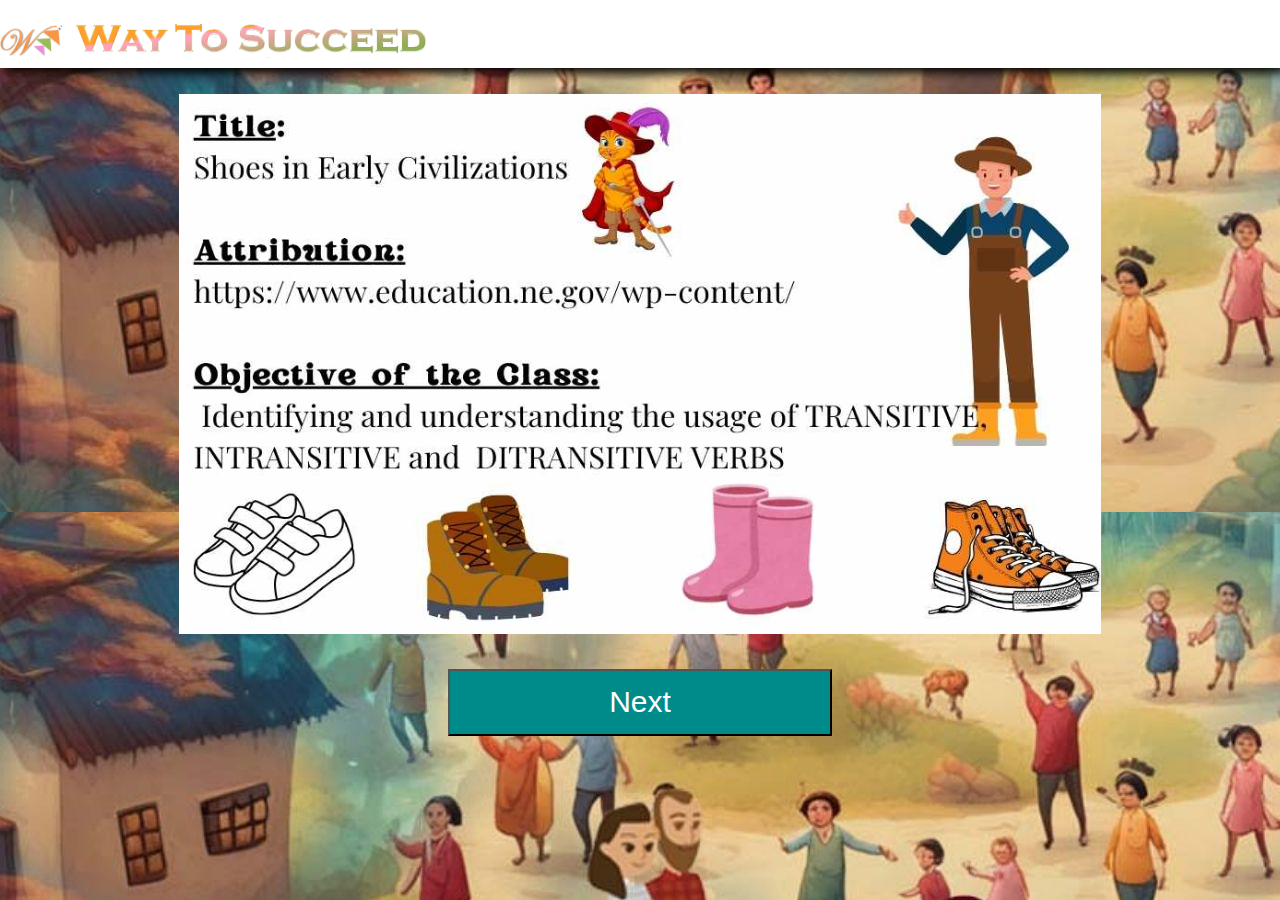
<file: index.html>
<html>
    <head> 
        <title>Verbs</title>
        <link rel="stylesheet" href="https://maxcdn.bootstrapcdn.com/bootstrap/3.4.0/css/bootstrap.min.css">

        <script src="https://ajax.googleapis.com/ajax/libs/jquery/3.4.1/jquery.min.js"></script>
      
        <script src="https://maxcdn.bootstrapcdn.com/bootstrap/3.4.0/js/bootstrap.min.js"></script>
        <link rel="icon" type="image/x-icon" href="Logo_last.png">
        <link rel="stylesheet" href="wts.css">
      

</head>

    
<body background="bg.jpg"> 
    <div class="header" style="background-color:white;width:100%; box-shadow:5px 5px 10px rgb(0, 0, 0); padding-bottom:10px;">
        <img src="Logo.png" width="5%" style="float:left; margin-top:25px;" class="img-responsive">
        <span> <img src="header.png" width="30%" height="100px" class="img-responsive"></span>
    </div>


        <div class="eng">
       <img src="pic1.jpg"  alt="This picture is not supported by your computer" width=75% height="60%">
       </div>

<button id="nexto" onclick="test()">Next</button>

<script>
    function test(){
        window.location="story.html"
    }


</script>

    </body>
</html>
</file>
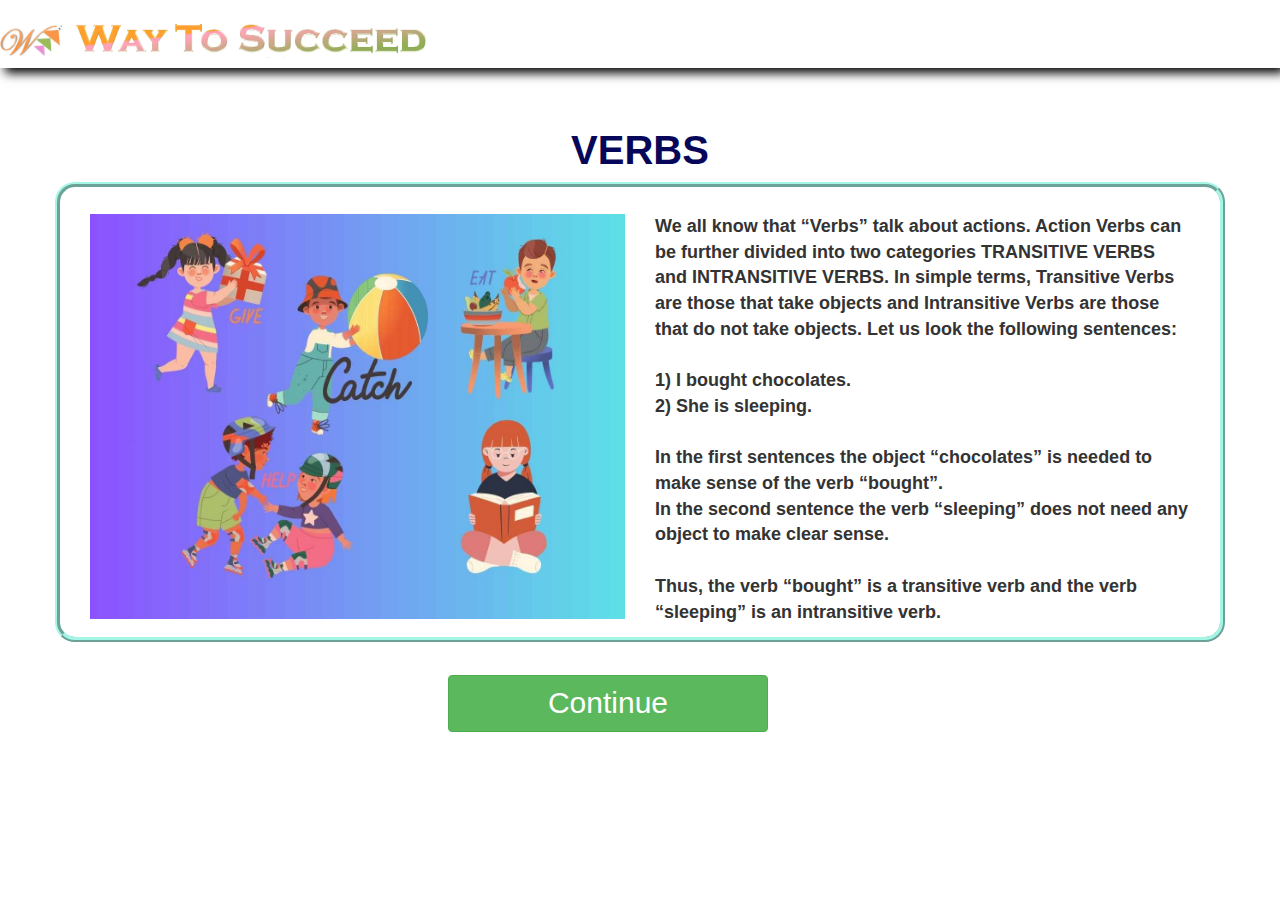
<file: story.html>
<html>
    <head> <title>Class Activity 1</title>
        <link rel="stylesheet" href="https://maxcdn.bootstrapcdn.com/bootstrap/3.4.0/css/bootstrap.min.css">

        <script src="https://ajax.googleapis.com/ajax/libs/jquery/3.4.1/jquery.min.js"></script>
      
        <script src="https://maxcdn.bootstrapcdn.com/bootstrap/3.4.0/js/bootstrap.min.js"></script>
        <link rel="icon" type="image/x-icon" href="Logo_last.png">
        <style>
            p{
                font-size:30px;
                margin-top:10%;
                font-weight: bold;
            }

            .maindiv{
                border: 5px rgb(164, 246, 229) ridge;
                border-radius: 20px;
            }

            #nextbtn, #backbtn{
                width: 25%;
                font-size:30px;
                margin-right: 5%
            }

            #backbtn, #newbtn{
                display:none;
            }

            #family{
                width:95%;
                height:95%;
                margin-top: 5px;
                margin-bottom: 5px;
            }
            #about{
                font-weight: bold;
                font-size:40px;
                color:rgb(7, 7, 89)
            }
            #story{
             
                font-size: 18px;
                border-radius: 20px;
            }
         
        
        </style>
</head>

    <body> 
        <div class="header" style="width:100%; box-shadow:5px 5px 10px rgb(0, 0, 0); padding-bottom:10px;">
            <img src="Logo.png" width="5%" style="float:left; margin-top:25px;" class="img-responsive">
            <span> <img src="header.png" width="30%" height="100px" class="img-responsive"></span>
        </div>
         <br>
        <br>
        
        <center>
            <h2 id="about">VERBS</h2>   
         <div class="maindiv container">   
            <center>
            <div class="col-lg-6 col-md-6 col-sm-6 col-xs-11 imgdiv" style= "height: 450px;">
                <img id="family" src="pic2.jpg" style="width:100%; height:90%; margin-top:5%;"> 
            </div>
 
 
              

            
            <div class="col-lg-6 col-md-6 col-sm-6 col-xs-11" style= "height: 450px;">
                <p id="story" style="text-align:left; width:100%; margin-top:5%;">

                    We all know that “Verbs” talk about actions. Action Verbs can be
                    further divided into two categories TRANSITIVE VERBS and
                    INTRANSITIVE VERBS.
                    
                    In simple terms, Transitive Verbs are those that take objects and
                    Intransitive Verbs are those that do not take objects. Let us look the
                    following sentences: <br><br>
                    1) I <span style="font-weight: bolder;">bought</span> chocolates.  <br>
                    2) She is <span style="font-weight: bolder;">sleeping.</span> 
                    <br><br>
                    In the first sentences the object “chocolates” is needed to make
                    sense of the verb “bought”. <br>
                    In the second sentence the verb “sleeping” does not need any
                    object to make clear sense. <br><br>
                    Thus, the verb “bought” is a transitive verb and the verb “sleeping”
                    is an intransitive verb.  



                </p>  
            </div>
        </center>
        </div>
        <br>
        <div class="" style="text-align:center; padding-top:1%">
            
            <button id="backbtn" onclick="backpic()" class="btn btn-success">Back</button>
            <button id="nextbtn" onclick="update()" class="btn btn-success">Continue</button>
            <button id="newbtn" onclick="newpage()" class="btn btn-success">Next</button>
            

        </div>
    

        </center>   

        <script>

            var images = ["Assests/1.jpg", "Assests/2.jpg", "Assests/3.jpg", "Assests/4.jpg", "Assests/5.jpg", "Assests/6.jpg", "Assests/7.jpg", "Assests/8.jpg", "Assests/9.jpg", "Assests/10.jpg", "Assests/11.jpg", "Assests/12.jpg","Assests/13.jpg","Assests/14.jpg","Assests/15.jpg"];
            var para=["Shoes—we wear them nearly every day. We walk, run, jump, climb, and stand in them for hours on end. Yet we hardly think about them because they are such an ordinary part of our daily lives. Shoes were not always an important part of people’s wardrobes. The ancient Greeks, Egyptians, and Persians made and wore sandals, but actually went barefoot most of the time. These people lived in regions where the weather was temperate, and shoes were not needed to keep their feet warm. Archaeologists have found shoes in the ruins of these civilizations",
                    
                      "<span style='background-color: aqua;'>PQ-</span><br> <br> 1. Which nationalities are mentioned in the paragraph you have just read? <br><br> Ans: Greeks, Egyptians and Persians.",

                      "<img src='3th.jpg' style='width: 100%;'  alt=''>",

                      "<img src='4th.jpg' style='width: 100%;'  alt=''>",


                      "<img src='5th.jpg' style='width: 100%;'  alt=''>",

                      "<img src='6th.jpg' style='width: 100%;'  alt=''>",

                      

                      


                      "● Let us now understand what are OBJECTS in the English Language : <br><br> <u> Objects are always nouns or Pronouns.</u><br><br>In English grammar, an indirect object is the word or phrase that receives the direct object. <br><br> In the sentence<b style='font-weight: bolder;'>The students gave the teacher flowers.</b> The subject is student The indirect object is the teacher. The direct object is flowers.<span style='background-color: aqua;'>Indirect objects always depend on direct objects</span>",


                      "In ancient Egypt, the easiest way to make shoes was to use materials that were readily available, including tree bark, leaves, and grasses. In ancient Egypt, sandals were made of rushes, which are grassy plants with hollow stalks. Rushes are the same plants used today to make chair bottoms, mats, and baskets.",

                      "Greeks caused the evolution of shoes by making sandals with leather from the hides of animals. The first Greek shoes were purely functional. Over time, the Greeks dyed and decorated their shoes to make fashion statements. Women began to wear soft, enclosed leather shoes, and these grew increasingly fancy in the later years of the Greek civilization.",


                      "<span style='background-color: aqua;'>PQ-</span><br> <br> What were the sandals in ancient Egypt made of? <br> <br> Ans: In Egypt sandals were made of rushes, which are grassy plants with hollow stalks. <br><br> What grew increasingly fancy in the later years of Greek civilization? <br><br> Ans: Soft, enclosed leather shoes worn by women grew increasingly fancy in the later years of the Greek civilization.",

                      "<img src='11th.jpg' style='width: 100%;'  alt=''>",


                    


                      "In Rome shoemakers often dyed sandals in bright colours that represented the different jobs held by the people wearing them. The patricians, or privileged classes, wore red sandals with moon-shaped ornaments on the back. Senators wore brown shoes with four black leather straps wound around the lower leg. Consuls, or legal officers, wore white shoes, and soldiers wore heavy leather sandals that were more like boots—but with bare toes!",


                      "Meanwhile, people who lived in cold northern climates were making their shoes from the hides of furry animals, such as polar bears and yaks. The soles and tops of these shoes were made from pieces of soft leather sewn together. This type of shoe—whether or not it used fur—was called a moccasin. Some Native American groups made and wore moccasins for thousands of years. Some moccasins were plain, and others were adorned with beadwork.",


                      "<span style='background-color: aqua;'>PQ-</span><br><br> Q1) Who wore red sandals with moon-shaped ornaments on the back? <br> Ans: The patricians, or privileged classes <br> <br> Q2) Who made and wore moccasins for thousands of years?<br> Ans: Some Native American groups <br><br> Q3) What did Senators wear? <br> Ans: Senators wore brown shoes with four black leather straps wound around the lower leg.", 

                     "<img src='15th.jpg' style='width: 100%;'  alt=''>",

                    ]
            
            
            var i = -1;
            function update(){
                i++
                document.getElementById("backbtn").style.display="inline-block"
                if(i > para.length-1){
                    document.getElementById("nextbtn").style.display="none"
                    document.getElementById("newbtn").style.display="inline-block"
                    document.getElementById("family").src = "last.jpg";
                    document.getElementById("story").style.fontSize="22px"
                    document.getElementById("story").style.borderLeftStyle="solid"
                    document.getElementById("story").style.borderLeftColor="rgb(164, 246, 229)"
                    document.getElementById("about").innerHTML = "Summary of the Non-fiction passage:";
                    document.getElementById("story").innerHTML = " Today we read that shoes have a long history on this planet. We read that people from various nations like Persia, Egypt, Rome, Greece and Native America caused the evolution of shoes- from not being an important part of the wardrobe to an absolute necessity till a fashion statement. We also came to know the various materials that were used to make these shoes like grass, leather from the hides of animals and fur from the same etc. We also observed that during ancient times too people wore different shoes dependending on their profession and social class.";
                }
                else{
                    document.getElementById("story").style.fontSize="22px"
                    document.getElementById("story").style.backgroundColor="white"
                    document.getElementById("about").innerHTML="Shoes in Early Civilizations"
                     var updated_image = images[i]; 
                var newpara =para[i];
                document.getElementById("family").src = updated_image;
                document.getElementById("story").innerHTML = newpara;
              
            }
            };

            function newpage(){
                window.location="ac2.html"
            }

            function backpic(){
                i=i-1
                console.log(i)

                if(i<0){
                    document.getElementById("story").style.fontSize="18px"
                   // document.getElementById("story").style.backgroundColor="lightblue"
                    document.getElementById("backbtn").style.display="none"
                    document.getElementById("nextbtn").style.display="inline-block"
                    document.getElementById("family").src = "pic2.jpg";
                    document.getElementById("about").innerHTML="VERBS"
                    document.getElementById("story").innerHTML = 'In simple terms,Transitive Verbs are those that take objects and Intransitive Verbs are those that do not take objects.Let us look the following sentences: <br><br>  1) I bought chocolates.<br> 2) She is sleeping.<br><br> In the first sentences the object “chocolates” is needed to make  sense of the verb “bought”. <br><br>In the second sentence the verb “sleeping” does not need any object to make clear sense. <br><br>  Thus, the verb “bought” is a transitive verb and the verb “sleeping” is an intransitive verb.  <br><br>';
                }
                else{
                document.getElementById("story").style.fontSize="22px"
                document.getElementById("story").style.backgroundColor="white"
                document.getElementById("nextbtn").style.display="inline-block"
                var updated_image = images[i]; 
                var newpara =para[i];
                document.getElementById("family").src = updated_image;
                document.getElementById("story").innerHTML = newpara;
                }
            }

    
    </script>
        
    </body>
</html>
</file>
<file: wts.css>
body{
  text-align: center;
 }
  #questiondiv{
   
     background-color: white;
    box-shadow: 10px 10px 30px grey;
    padding-top:10px;
    padding-bottom:10px;
    font-size:25px;
    height:100%;
    

  
  }
  #question{
    /* float:left;  */
    margin-bottom:30px;
    display: inline;
    font-size: 18px;
    margin-top: 10px;
   
    
  }
  
  .eng{
    margin:2%
   }

   #nexto{
    width:30%;
    font-size:30px;
    padding:10px;
    background-color: darkcyan;
    color:White;
   }
  
  .activity{
    width: 100%;
    height:450px;
    background-color: aqua;
    display: flex;
    justify-content: center;
    padding-top:10px;
  }
  .activity p{
    font-size: 18px;
  }
  
  #img-area{
    width:40%;
    
    
  
 
    
  }
  #content-area{
    width:60%;
  
    
  
     
       
     
       

  }

  li{
    list-style-type: none;
    margin-right:10px;
    font-size:16px;
  
  }
  .dr ul li{
    list-style: circle;
  }
  
  #result{
    font-size: 25px;
  }
  button{
    margin:10px;
    width: 20%;
  }
  .menu{
    text-align:initial;
    background-color: aquamarine;
    padding-bottom: 50px;
    
  
  
  }
  .maindiv{
      background-color: rgb(64, 0, 255);
      height:500px;
 
  }
  #heading{
      font-family:Impact;
      font-size:40px;
     
     
  }

  footer{
    bottom:0;
    position: fixed;
    width: 100%
  }

  #story{
    font-family: 'Alegreya', serif;
    background-color: blueviolet;
    padding: 20px;
    color: white;
    font-weight: bold;
    word-spacing: 5px;
    border-radius: 10px;
    font-size: 25px;
  }
  #compliment, #compliment1{
    font-size: 30px;
  }

  div.scroll{
    overflow-y: auto;
    margin-bottom:30px;
  }
  input{
    text-align:center;
    font-size: 25px;
    width: 15%
  }
  #input1, #input4, #input7, #input10{
    background-color: orange;
  }
  #input2, #input5, #input8, #input11{
    background-color: rgb(244, 164, 221);
  }

  #input3, #input6, #input9, #input12{
    background-color: rgb(97, 186, 208);
  }

  hr{
    height:2px;
    background-color: black;
  }
span{
  font-size: 25px;
}
#nextbtn{
  margin-top:18px;
}
input[type=radio] {
    
  height: 18px;
}
#subbtn{
margin-top:18px;

}
.smallbtn{
  width:44px;
  height:30px;
}
</file>
